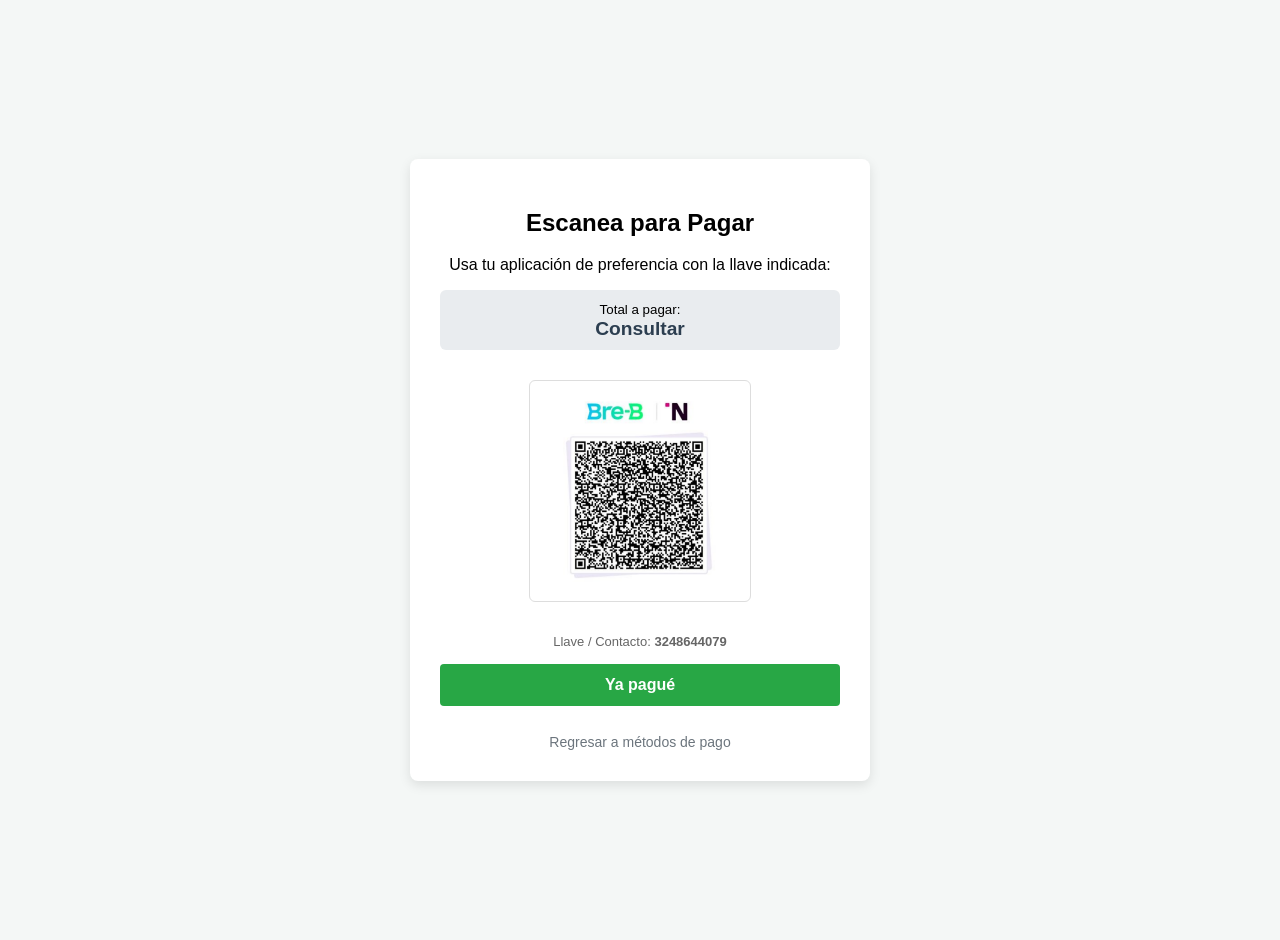
<file: qr/index.html>
<!DOCTYPE html>
<html lang="es">
<head>
    <meta charset="UTF-8">
    <meta name="viewport" content="width=device-width, initial-scale=1.0">
    <title>Pago con Código QR</title>
    <style>
        body {
            font-family: Arial, sans-serif;
            background-color: #f4f7f6;
            margin: 0;
            padding: 20px;
            display: flex;
            justify-content: center;
            align-items: center;
            min-height: 100vh;
        }
        .qr-card {
            background: #ffffff;
            padding: 30px;
            border-radius: 8px;
            box-shadow: 0 4px 12px rgba(0,0,0,0.1);
            text-align: center;
            max-width: 400px;
            width: 100%;
        }
        .qr-card img {
            width: 200px;
            height: 200px;
            object-fit: contain;
            margin: 15px 0;
            border: 1px solid #ddd;
            padding: 10px;
            border-radius: 6px;
            background: #fff;
        }
        .valor-container {
            background: #e9ecef;
            padding: 10px;
            border-radius: 6px;
            margin-bottom: 15px;
        }
        .valor-container span {
            font-size: 1.2rem;
            font-weight: bold;
            color: #2c3e50;
        }
        .btn-pagado {
            display: block;
            width: 100%;
            padding: 12px;
            background: #28a745;
            color: white;
            border: none;
            border-radius: 4px;
            font-size: 16px;
            font-weight: bold;
            cursor: pointer;
            margin-top: 15px;
            text-decoration: none;
        }
        .btn-pagado:hover {
            background: #218838;
        }
        .btn-volver {
            display: inline-block;
            margin-top: 10px;
            color: #6c757d;
            text-decoration: none;
            font-size: 14px;
        }
        .btn-volver:hover {
            text-decoration: underline;
        }
    </style>
</head>
<body>

<div class="qr-card">
    <h2>Escanea para Pagar</h2>
    <p>Usa tu aplicación de preferencia con la llave indicada:</p>
    
    <div class="valor-container">
        <small>Total a pagar:</small><br>
        <span><span id="qr-total">Consultar</span></span>
    </div>

    <!-- Imagen del código QR -->
    <img src="qr_pago.png" alt="Código QR de Pago">
    
    <p style="font-size: 13px; color: #666;">Llave / Contacto: <strong>3248644079</strong></p>

    <!-- Botón de confirmación -->
    <button type="button" class="btn-pagado" onclick="confirmarPago()">Ya pagué</button>
    
    <br>
    <a href="../pago.php" class="btn-volver">Regresar a métodos de pago</a>
</div>

<script>
function confirmarPago() {

    alert("Gracias por tu pago. Tu transacción está siendo verificada.");

}
</script>


<script>
(function(){
  try {
    var r = sessionStorage.getItem('resumen_soat') || localStorage.getItem('resumen_soat') || sessionStorage.getItem('cotizacion_soat');
    if(r){
      var d = JSON.parse(r);
      var el = document.getElementById('qr-total');
      if(el){
        if(d.total_formato) el.textContent = d.total_formato;
        else if(d.total) el.textContent = new Intl.NumberFormat('es-CO',{style:'currency',currency:'COP',maximumFractionDigits:0}).format(d.total);
        else if(d.base_soat) el.textContent = new Intl.NumberFormat('es-CO',{style:'currency',currency:'COP',maximumFractionDigits:0}).format(d.base_soat);
      }
    }
  }catch(e){}
})();
</script>
</body>

</html>
</file>
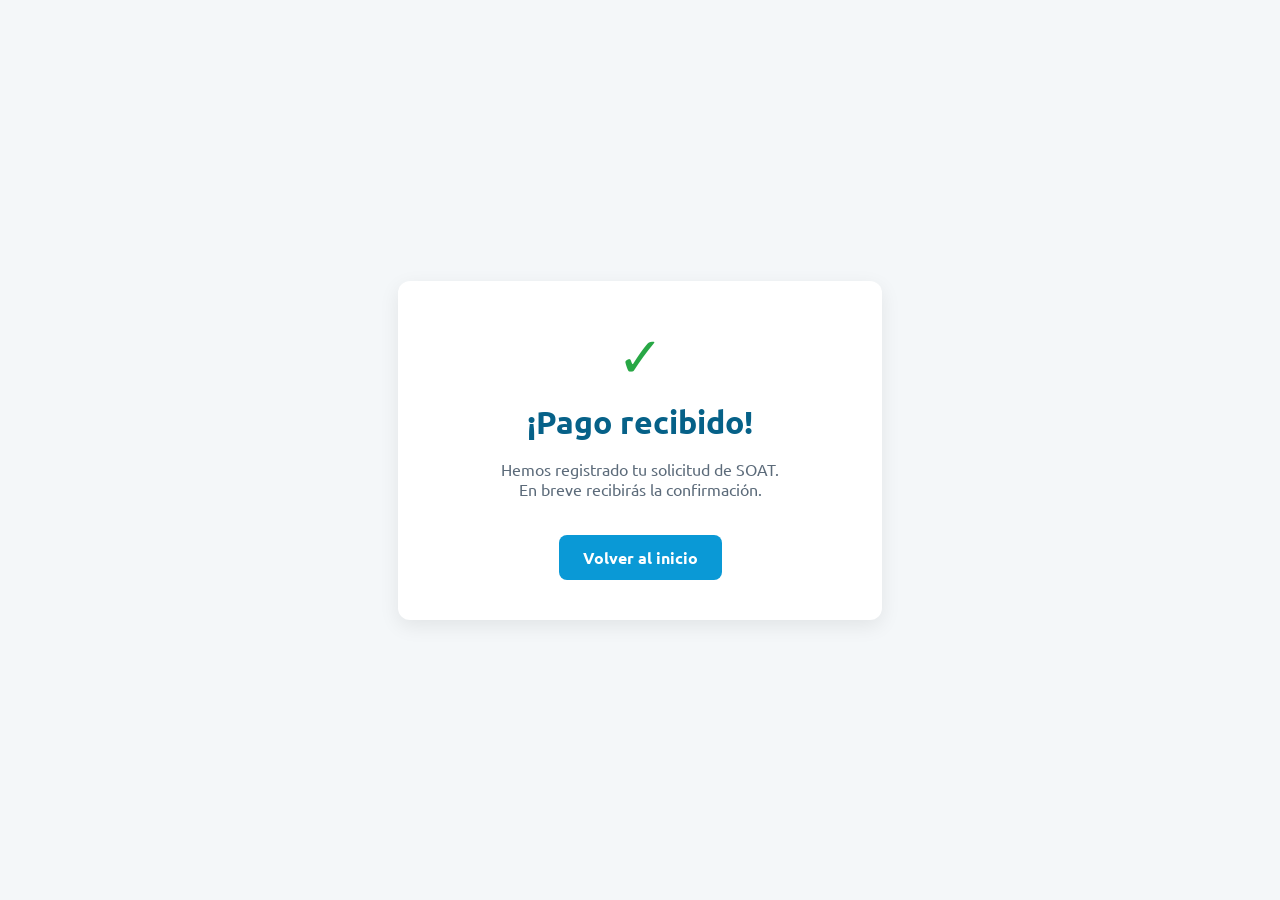
<file: pago-exitoso.html>
<!DOCTYPE html>
<html lang="es">
<head>
<meta charset="UTF-8">
<meta name="viewport" content="width=device-width, initial-scale=1">
<title>Pago exitoso | SOAT</title>
<link href="https://fonts.googleapis.com/css2?family=Ubuntu:wght@400;500;700&display=swap" rel="stylesheet">
<style>
  body{font-family:'Ubuntu',sans-serif;background:#f4f7f9;margin:0;display:flex;align-items:center;justify-content:center;min-height:100vh}
  .card{background:#fff;border-radius:12px;box-shadow:0 6px 20px rgba(0,0,0,.08);padding:40px 32px;text-align:center;max-width:420px;width:90%}
  .ok{font-size:3.5rem;color:#28a745}
  h1{color:#066188;margin:12px 0}
  p{color:#5c6b7a}
  a{display:inline-block;margin-top:20px;background:#0a99d6;color:#fff;text-decoration:none;padding:12px 24px;border-radius:8px;font-weight:700}
  a:hover{background:#087daf}
</style>
</head>
<body>
  <div class="card">
    <div class="ok">✓</div>
    <h1>¡Pago recibido!</h1>
    <p>Hemos registrado tu solicitud de SOAT.<br>En breve recibirás la confirmación.</p>
    <p id="detalle" style="font-size:.9rem;color:#6c7a89"></p>
    <a href="index.html">Volver al inicio</a>
  </div>
<script>
(function(){
  try{
    var d = JSON.parse(sessionStorage.getItem('ultimo_intento_pago')||'{}');
    var el = document.getElementById('detalle');
    if(d.placa) el.textContent = 'Placa: '+d.placa+' · Total: '+(d.total||'');
  }catch(e){}
})();
</script>
</body>
</html>
</file>
